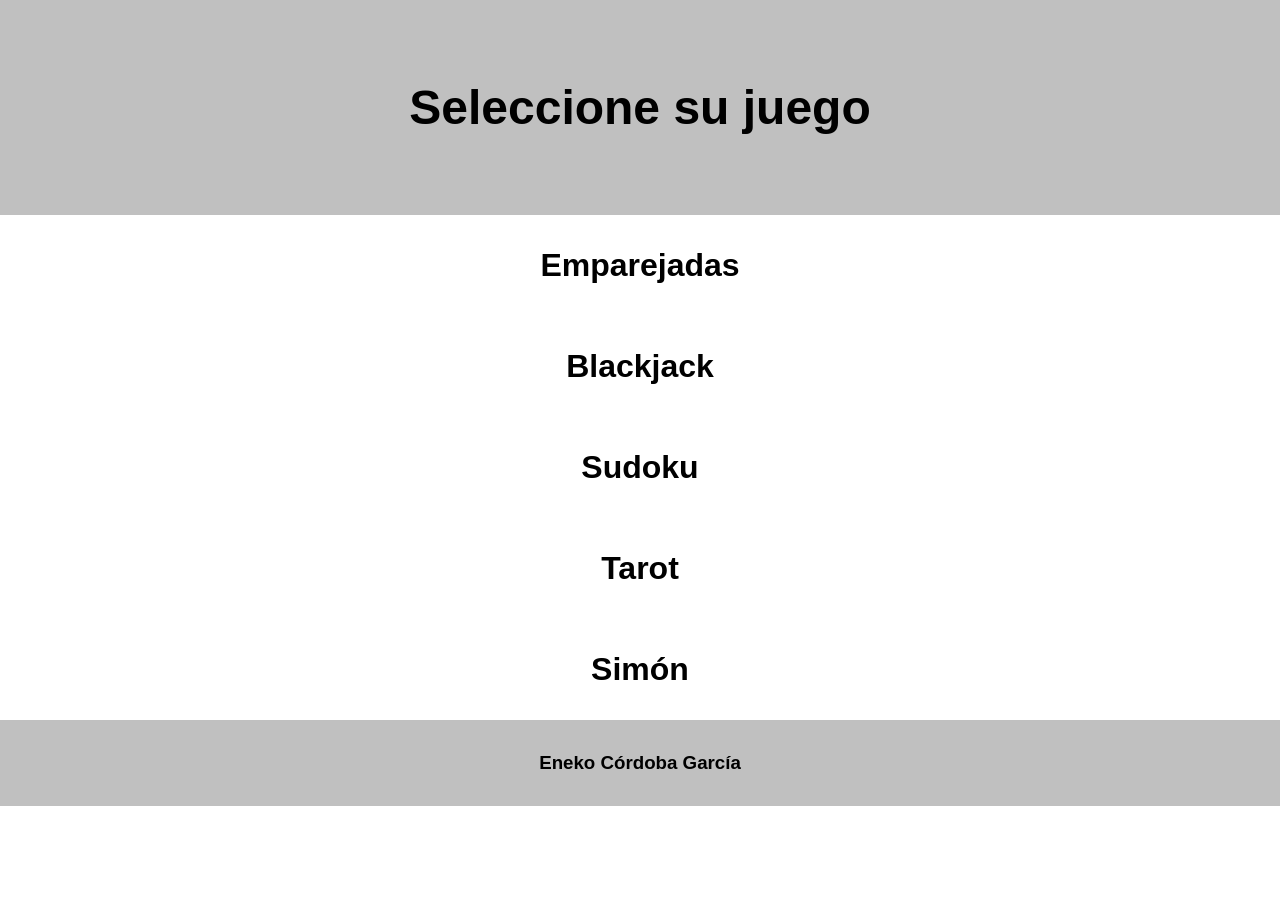
<file: index.html>
<!DOCTYPE html>
<html lang="en">
<head>
    <meta charset="UTF-8">
    <meta name="viewport" content="width=device-width, initial-scale=1.0">
    <title>Frontend Games</title>
    <link rel="stylesheet" href="./styles.css">
</head>
<body>
    <header><h1>Seleccione su juego</h1></header>
    <main><h2><a href="./Emparejadas/index.html">Emparejadas</a></h2>
    <h2><a href="./Blackjack/index.html">Blackjack</a></h2>
    <h2><a href="./Sudoku/index.html">Sudoku</a></h2>
    <h2><a href="./Tarot/index.html">Tarot</a></h2>
    <h2><a href="./simon/index.html">Simón</a></h2></main>   
    <footer><h3>Eneko Córdoba García</h3></footer>
</body>
</html>
</file>
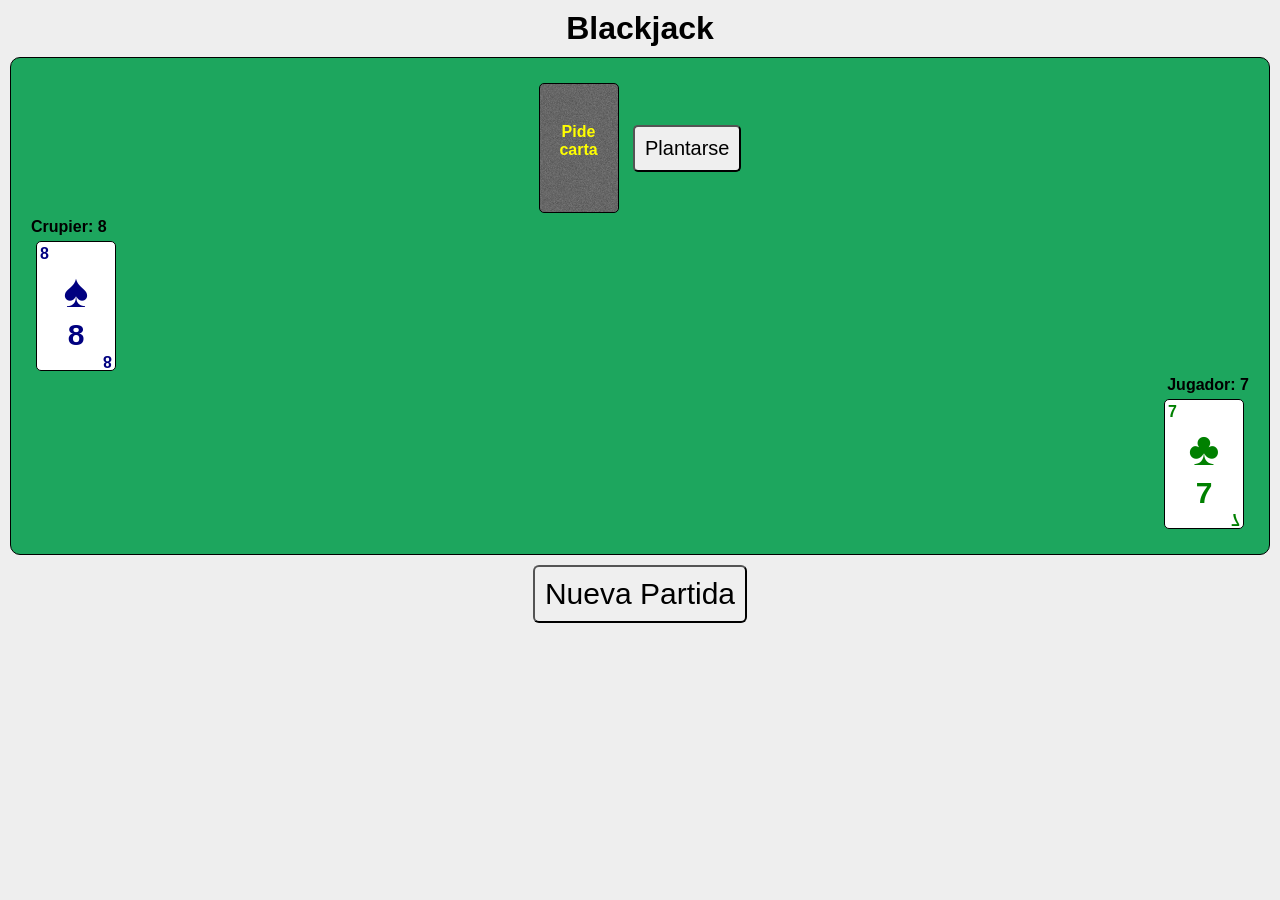
<file: Blackjack/index.html>
<!DOCTYPE html>
<html>
<head>
	<title>Blackjack</title>
	<meta charset="utf-8">
	<link rel="stylesheet" href="styles.css">
	<script type="text/javascript" src="scripts.js"></script>
</head>
<body>
<h1>Blackjack</h1>
<div id="tapete">
	<div id="slot_mazo">
		<div id="top_deck" class="naipe tapado">&nbsp;<br>&nbsp;<br>Pide carta</div>
		<div id="d_pasa"><button id="b_pasa">Plantarse</button></div>
	</div>
	<div id="sc_label"><b>Crupier: </b><span id="m_crupier"></span></div>
	<div id="slot_crupier"></div>
	<div id="sp_label"><b>Jugador: </b><span id="m_jugador"></span></div>
	<div id="slot_jugador"></div>
</div>
<div><input type="button" id="b_np" value="Nueva Partida"/></div> 
<div id="gs_banner"></div>
</body>
</html>
</file>
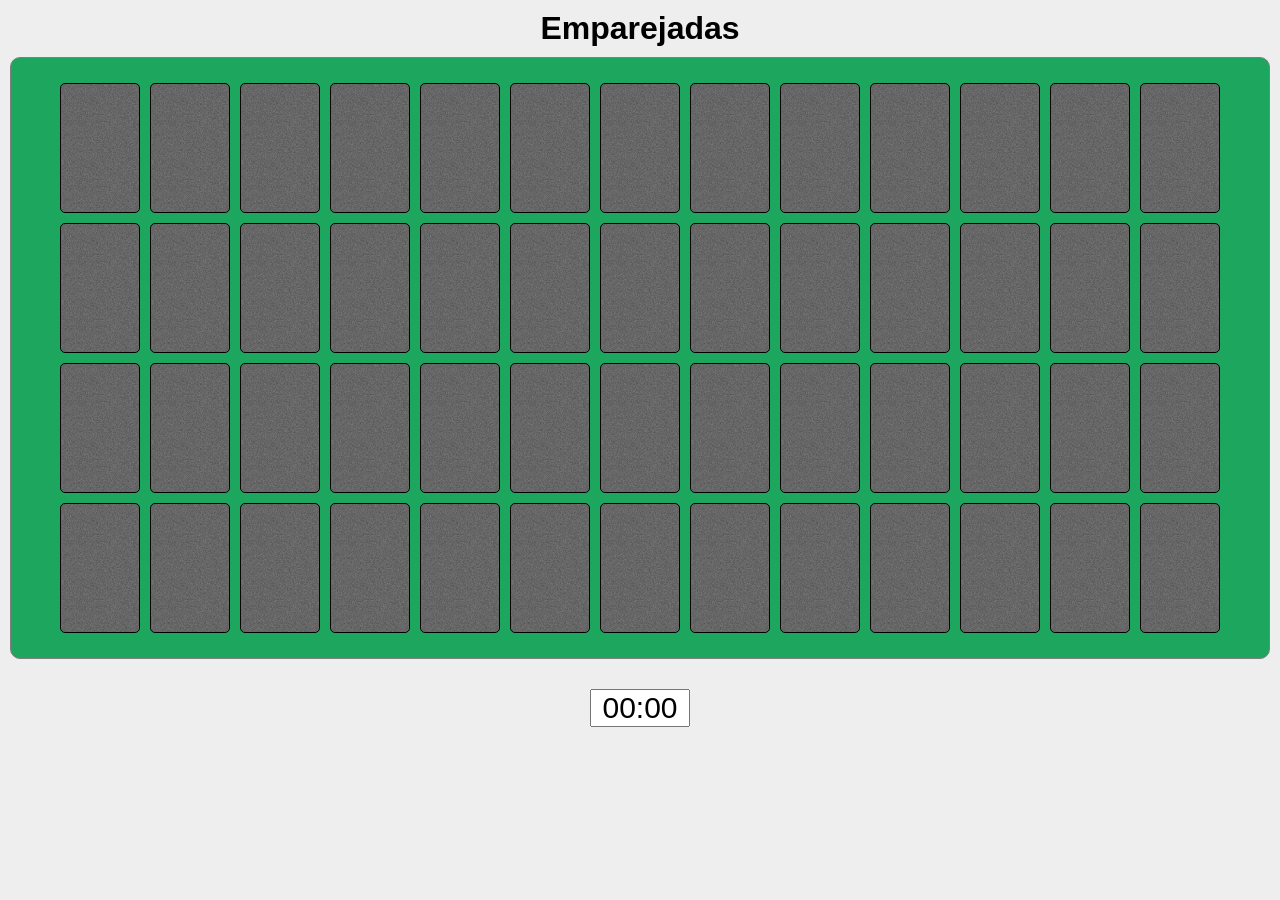
<file: Emparejadas/index.html>
<!DOCTYPE html>
<html>
<head>
	<title>Emparejadas</title>
	<meta charset="utf-8">
	<link rel="stylesheet" href="styles.css">
	<script type="text/javascript" src="scripts.js">
	</script>
</head>
<body>
<h1>Emparejadas</h1>
<div id="tapete"></div>
<div><input id="crono" type="text" readonly/></div>
<div id="contador"></div>
<div><input type="button" id="boton" value="Nueva Partida"/></div>
</body>
</html>
</file>
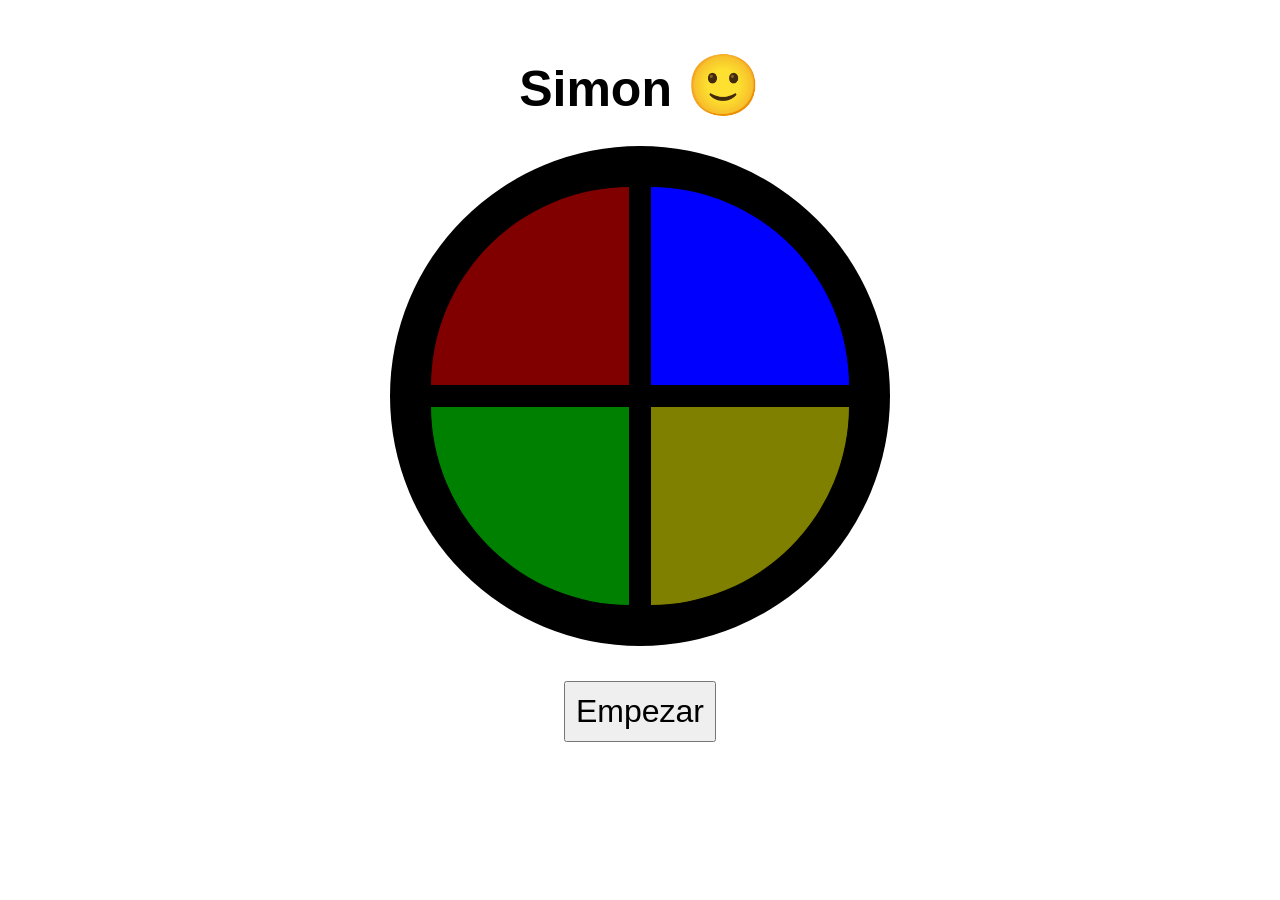
<file: simon/index.html>
<!DOCTYPE html>
<html lang="en">
<head>
    <meta charset="UTF-8">
    <meta name="viewport" content="width=device-width, initial-scale=1.0">
    <title>Simon</title>
    <style>
        *{
            padding:0;
            margin: 0;
            box-sizing: border-box;
            font-family: Arial, Helvetica, sans-serif;
        }
        h1{
            font-size: 50px;
            margin-bottom: 25px;
        }
        .boton{
            width: 200px;
            height: 200px;
            margin: 10px;
        }
        .fila{
            display: flex;
            flex-direction: row;
            justify-content: center;
        }
        #maestro{
            display: flex;
            justify-content: center;
            align-items: center;
            flex-direction: column;
            justify-content: center;
            padding: 50px;
        }
        #simon{
            display: flex;
            justify-content: center;
            flex-direction: column;
            background-color: black;
            border-radius: 50%;
            width: 500px;
            height: 500px;
            margin-bottom: 25px;
        }
        #b_rojo{
            background-color: #800000;
            border: 1px solid black;
            border-radius: 100% 0% 0% 0%;
        }
        #b_azul{
            background-color: blue;
            border: 1px solid black;
            border-radius: 0% 100% 0% 0%;
        }
 
        #b_verde{
            background-color: green;
            border: 1px solid black;
            border-radius: 0% 0% 0% 100%;
        }
        #b_amarillo{
            background-color: #808000;
            border: 1px solid black;
            border-radius: 0% 0% 100% 0%;
        }
        #b_reset{
            width: fit-content;
            margin:10px;
            font-size: xx-large;
            padding: 10px;
        }
        #cabecera{
            justify-content: center;
            text-align: center;
        }
        #exito{
            font-size: 60px;
        }
        /*Iluimación*/
        #b_rojo:active{
            background-color: red;
        }   
        #b_azul:active{
            background-color: deepskyblue;
        }
        #b_verde:active{
            background-color: lime;
        }
        #b_amarillo:active{
            background-color: yellow;
        }       

    </style>
    <script>
        //var temp = []; //handler del temporizador
        var patron;
        var paso_vigente;
        //var equiv = {"R":"b_rojo","G":"b_verde","B":"b_azul","Y":"b_amarillo"};
        //Funciones auxiliares
        function escogeNumero(total){
			//Escoge un número entre 0 y el parámetro total
			return Math.floor(Math.random()*total);
		}
        function ilumina(color){
            //Dependiendo del código ilumniará el botón correspondiente con el color adecuado
            if (color=="R"){
                document.getElementById("b_rojo").style.backgroundColor = "red";
            }else if(color=="B"){
                document.getElementById("b_azul").style.backgroundColor ="deepskyblue";
            }else if(color=="G"){
                document.getElementById("b_verde").style.backgroundColor ="lime";
            } else if(color=="Y"){
                document.getElementById("b_amarillo").style.backgroundColor ="yellow";
            } else{
                // alert("la caga 1");
            }
            //Esperará 1s para lanzar el apagado del citado color
            setTimeout(apaga,1000,color);
        }
        function apaga(color){
            //Dependiendo del código apagará el color y reactivará los eventos de ratón para que se ilumine si está "activo".
            if (color=="R"){
                document.getElementById("b_rojo").style.backgroundColor ="#800000";
                let b = document.querySelector('#b_rojo');
                b.addEventListener('mousedown',()=> {
                    b.style.backgroundColor = 'red';
                });
                b.addEventListener('mouseup',()=> {
                    b.style.backgroundColor = '#800000';
                });
               // alert("debería funciona");
            }else if(color=="B"){
                document.getElementById("b_azul").style.backgroundColor ="blue";
                let b = document.querySelector('#b_azul');
                b.addEventListener('mousedown',()=> {
                    b.style.backgroundColor = 'deepskyblue';
                });
                b.addEventListener('mouseup',()=> {
                    b.style.backgroundColor = 'blue';
                });
            }else if(color=="G"){
                document.getElementById("b_verde").style.backgroundColor ="green";
                let b = document.querySelector('#b_verde');
                b.addEventListener('mousedown',()=> {
                    b.style.backgroundColor = 'lime';
                });
                b.addEventListener('mouseup',()=> {
                    b.style.backgroundColor = 'green';
                });
            } else if(color=="Y"){
                document.getElementById("b_amarillo").style.backgroundColor ="#808000";
                let b = document.querySelector('#b_amarillo');
                b.addEventListener('mousedown',()=> {
                    b.style.backgroundColor = 'yellow';
                });
                b.addEventListener('mouseup',()=> {
                    b.style.backgroundColor = '#808000';
                });
            } else{
                // alert("la caga 1");
            }
        }
        function getSerie(){
            //Crea array vacío
            patron = [];
            //Inicializa el índice del juego
            paso_vigente = 0;
            //Lo va llenando con códigos aleatorios
            for(let i = 0; i<5; i++){
                let b = escogeNumero(4);
                switch(b){
                    case 0: patron[i] = "R";break;
                    case 1: patron[i] = "B";break;
                    case 2: patron[i] = "G";break;
                    case 3: patron[i] = "Y";break;
                    default: alert("Fallo");
                }
            }
            //alert(patron);
        }
        function playSerie(pos){
            //Ilumina el color indicado
            ilumina(patron[pos]);
            //Una vez hecho esto si hay más colores los hace iluminar recursivamente.
            if(pos<patron.length){ 
                setTimeout(playSerie,1500,pos + 1);
            //Si ha terminado, reactiva el botón de reset
            } else{
                document.getElementById("b_reset").addEventListener("click",pulsaReset);
            }
        }
        function empezarPartida(){
            //Lanza la secuencia con un retardo de 1s
            setTimeout(playSerie,1000,0);
        }
        function terminarPartida(){
            document.getElementById("b_amarillo").removeEventListener("click",pulsaAmarillo);
            document.getElementById("b_rojo").removeEventListener("click", pulsaRojo);
            document.getElementById("b_azul").removeEventListener("click", pulsaAzul);
            document.getElementById("b_verde").removeEventListener("click", pulsaVerde);
        }
        function hasGanado(){
            //Respuesta si se ha acertado
            alert("Lo conseguiste");
            let exito = document.getElementById("exito");
            exito.style.display = "inline";
            exito.innerHTML = "&#129321;";
            terminarPartida();
        }
            //Respuesta si se ha perdido
        function hasPerdido(){
            alert("Fallaste");
            let exito = document.getElementById("exito");
            exito.style.display = "inline";
            exito.innerHTML = "&#128128;";
            terminarPartida();
        }
        //Funciones de los botones
        function pulsaReset(){
            document.getElementById("exito").innerHTML="&#128578;";
            //Desactiva reset
            document.getElementById("b_reset").removeEventListener("click",pulsaReset);
            //Genera el patrón y lo muestra
            getSerie();
            empezarPartida();
            //playSerie(0);
            //Activa los botones
            document.getElementById("b_rojo").addEventListener("click", pulsaRojo);
            document.getElementById("b_azul").addEventListener("click", pulsaAzul);
            document.getElementById("b_verde").addEventListener("click", pulsaVerde);
            document.getElementById("b_amarillo").addEventListener("click", pulsaAmarillo);
        }
        //Para cada botón se evalúa si es el correcto y si se sigue o se termina el juego
        function pulsaRojo(){
              if(patron[paso_vigente]=="R"){
                if(++paso_vigente==patron.length){
                    hasGanado();
                }
              } else{
                hasPerdido();
              }
        }
        function pulsaAzul(){
               if(patron[paso_vigente]=="B"){
                if(++paso_vigente==patron.length){
                    hasGanado();
                }
              } else{
                hasPerdido();
              } 
        }
        function pulsaVerde(){
            if(patron[paso_vigente]=="G"){
                if(++paso_vigente==patron.length){
                    hasGanado();
                }
            } else{
                hasPerdido();
            } 
        }
        function pulsaAmarillo(){
            if(patron[paso_vigente]=="Y"){
                if(++paso_vigente==patron.length){
                    hasGanado();
                }
            } else{
                hasPerdido();
            } 
        }
        /* function pulsaColor(){
            if(patron[paso_vigente]==""){
                if(++paso_vigente==patron.length){
                    hasGanado();
                }
            } else{
                hasPerdido();
            } 
        } */
        //Cuerpo principal
        window.onload = function(){
            //Activa los 5 botones
            document.getElementById("b_reset").addEventListener("click",pulsaReset);
            document.getElementById("b_rojo").addEventListener("click", pulsaRojo);
            document.getElementById("b_azul").addEventListener("click", pulsaAzul);
            document.getElementById("b_verde").addEventListener("click", pulsaVerde);
            document.getElementById("b_amarillo").addEventListener("click", pulsaAmarillo);
        }
        
    </script>
</head>
<body>
    <div id="maestro">
        <div id="cabecera"><h1>Simon <span id="exito">&#128578;</span></h1></div>
        <div id="simon">
            <div class="fila">
                <div class="boton" id="b_rojo"></div>
                <div class="boton" id="b_azul"></div>
            </div>
            <div class="fila">
                <div class="boton" id="b_verde"></div>
                <div class="boton" id="b_amarillo"></div>
            </div>
        </div>
        <div><input id="b_reset" type="button" value="Empezar"></div>
    </div>
</body>
</html>
</file>
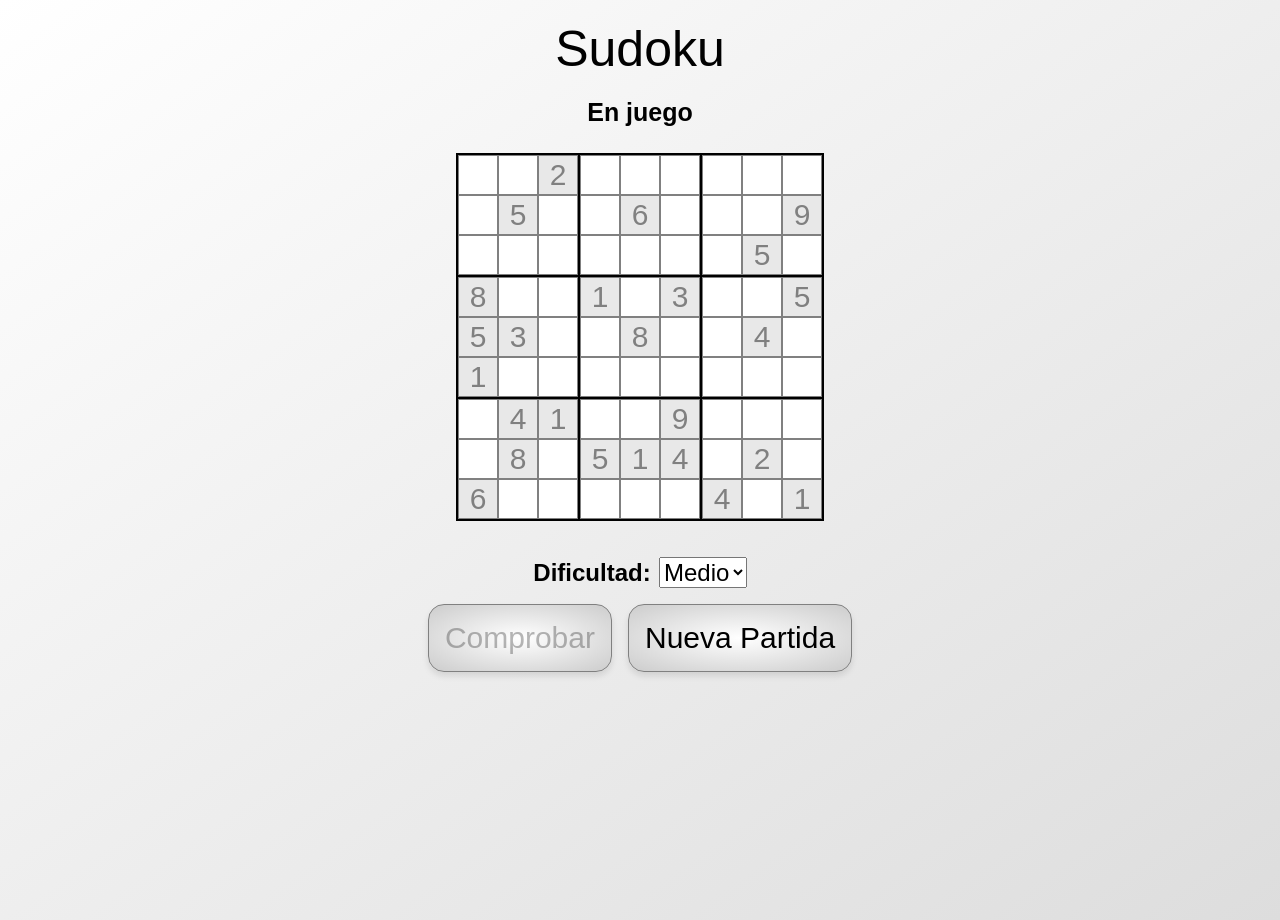
<file: Sudoku/index.html>
<!DOCTYPE html>
<html>

<head>
	<title>Sudoku</title>
	<meta charset="utf-8">
	<meta name="viewport" content="width=device-width, initial-scale=1.0">
	<link rel="stylesheet" href="styles.css">
	<script type="module" src="scripts.js"></script>
</head>

<body>
	<div id="master">
		<div id="titulo">Sudoku</div>
		<div id="estado"></div>
		<div id="sudoku">
			<div class="hilera">
				<div id="cr1" class="cuadrante">
					<div class="fila">
						<div class="celda"><input id="c111" type="text" maxlength="1"/></div>
						<div class="celda"><input id="c112" type="text" maxlength="1"/></div>
						<div class="celda"><input id="c113" type="text" maxlength="1"/></div>
					</div>
					<div class="fila">
						<div class="celda"><input id="c121" type="text" maxlength="1"/></div>
						<div class="celda"><input id="c122" type="text" maxlength="1"/></div>
						<div class="celda"><input id="c123" type="text" maxlength="1"/></div>
					</div>
					<div class="fila">
						<div class="celda"><input id="c131" type="text" maxlength="1"/></div>
						<div class="celda"><input id="c132" type="text" maxlength="1"/></div>
						<div class="celda"><input id="c133" type="text" maxlength="1"/></div>
					</div>
				</div>
				<div id="cr2" class="cuadrante">
					<div class="fila">
						<div class="celda"><input id="c214" type="text" maxlength="1"/></div>
						<div class="celda"><input id="c215" type="text" maxlength="1"/></div>
						<div class="celda"><input id="c216" type="text" maxlength="1"/></div>
					</div>
					<div class="fila">
						<div class="celda"><input id="c224" type="text" maxlength="1"/></div>
						<div class="celda"><input id="c225" type="text" maxlength="1"/></div>
						<div class="celda"><input id="c226" type="text" maxlength="1"/></div>
					</div>
					<div class="fila">
						<div class="celda"><input id="c234" type="text" maxlength="1"/></div>
						<div class="celda"><input id="c235" type="text" maxlength="1"/></div>
						<div class="celda"><input id="c236" type="text" maxlength="1"/></div>
					</div>
				</div>
				<div id="cr3" class="cuadrante">
					<div class="fila">
						<div class="celda"><input id="c317" type="text" maxlength="1"/></div>
						<div class="celda"><input id="c318" type="text" maxlength="1"/></div>
						<div class="celda"><input id="c319" type="text" maxlength="1"/></div>
					</div>
					<div class="fila">
						<div class="celda"><input id="c327" type="text" maxlength="1"/></div>
						<div class="celda"><input id="c328" type="text" maxlength="1"/></div>
						<div class="celda"><input id="c329" type="text" maxlength="1"/></div>
					</div>
					<div class="fila">
						<div class="celda"><input id="c337" type="text" maxlength="1"/></div>
						<div class="celda"><input id="c338" type="text" maxlength="1"/></div>
						<div class="celda"><input id="c339" type="text" maxlength="1"/></div>
					</div>
				</div>
			</div>
			<div class="hilera">
				<div id="cr4" class="cuadrante">
					<div class="fila">
						<div class="celda"><input id="c441" type="text" maxlength="1"/></div>
						<div class="celda"><input id="c442" type="text" maxlength="1"/></div>
						<div class="celda"><input id="c443" type="text" maxlength="1"/></div>
					</div>
					<div class="fila">
						<div class="celda"><input id="c451" type="text" maxlength="1"/></div>
						<div class="celda"><input id="c452" type="text" maxlength="1"/></div>
						<div class="celda"><input id="c453" type="text" maxlength="1"/></div>
					</div>
					<div class="fila">
						<div class="celda"><input id="c461" type="text" maxlength="1"/></div>
						<div class="celda"><input id="c462" type="text" maxlength="1"/></div>
						<div class="celda"><input id="c463" type="text" maxlength="1"/></div>
					</div>
				</div>
				<div id="cr5" class="cuadrante">
					<div class="fila">
						<div class="celda"><input id="c544" type="text" maxlength="1"/></div>
						<div class="celda"><input id="c545" type="text" maxlength="1"/></div>
						<div class="celda"><input id="c546" type="text" maxlength="1"/></div>
					</div>
					<div class="fila">
						<div class="celda"><input id="c554" type="text" maxlength="1"/></div>
						<div class="celda"><input id="c555" type="text" maxlength="1"/></div>
						<div class="celda"><input id="c556" type="text" maxlength="1"/></div>
					</div>
					<div class="fila">
						<div class="celda"><input id="c564" type="text" maxlength="1"/></div>
						<div class="celda"><input id="c565" type="text" maxlength="1"/></div>
						<div class="celda"><input id="c566" type="text" maxlength="1"/></div>
					</div>
				</div>
				<div id="cr6" class="cuadrante">
					<div class="fila">
						<div class="celda"><input id="c647" type="text" maxlength="1"/></div>
						<div class="celda"><input id="c648" type="text" maxlength="1"/></div>
						<div class="celda"><input id="c649" type="text" maxlength="1"/></div>
					</div>
					<div class="fila">
						<div class="celda"><input id="c657" type="text" maxlength="1"/></div>
						<div class="celda"><input id="c658" type="text" maxlength="1"/></div>
						<div class="celda"><input id="c659" type="text" maxlength="1"/></div>
					</div>
					<div class="fila">
						<div class="celda"><input id="c667" type="text" maxlength="1"/></div>
						<div class="celda"><input id="c668" type="text" maxlength="1"/></div>
						<div class="celda"><input id="c669" type="text" maxlength="1"/></div>
					</div>
				</div>
			</div>
			<div class="hilera">
				<div id="cr7" class="cuadrante">
					<div class="fila">
						<div class="celda"><input id="c771" type="text" maxlength="1"/></div>
						<div class="celda"><input id="c772" type="text" maxlength="1"/></div>
						<div class="celda"><input id="c773" type="text" maxlength="1"/></div>
					</div>
					<div class="fila">
						<div class="celda"><input id="c781" type="text" maxlength="1"/></div>
						<div class="celda"><input id="c782" type="text" maxlength="1"/></div>
						<div class="celda"><input id="c783" type="text" maxlength="1"/></div>
					</div>
					<div class="fila">
						<div class="celda"><input id="c791" type="text" maxlength="1"/></div>
						<div class="celda"><input id="c792" type="text" maxlength="1"/></div>
						<div class="celda"><input id="c793" type="text"/></div>
					</div>
				</div>
				<div id="cr8" class="cuadrante">
					<div class="fila">
						<div class="celda"><input id="c874" type="text" maxlength="1"/></div>
						<div class="celda"><input id="c875" type="text" maxlength="1"/></div>
						<div class="celda"><input id="c876" type="text" maxlength="1"/></div>
					</div>
					<div class="fila">
						<div class="celda"><input id="c884" type="text" maxlength="1"/></div>
						<div class="celda"><input id="c885" type="text" maxlength="1"/></div>
						<div class="celda"><input id="c886" type="text" maxlength="1"/></div>
					</div>
					<div class="fila">
						<div class="celda"><input id="c894" type="text" maxlength="1"/></div>
						<div class="celda"><input id="c895" type="text" maxlength="1"/></div>
						<div class="celda"><input id="c896" type="text" maxlength="1"/></div>
					</div>
				</div>
				<div id="cr9" class="cuadrante">
					<div class="fila">
						<div class="celda"><input id="c977" type="text" maxlength="1"/></div>
						<div class="celda"><input id="c978" type="text" maxlength="1"/></div>
						<div class="celda"><input id="c979" type="text" maxlength="1"/></div>
					</div>
					<div class="fila">
						<div class="celda"><input id="c987" type="text" maxlength="1"/></div>
						<div class="celda"><input id="c988" type="text" maxlength="1"/></div>
						<div class="celda"><input id="c989" type="text" maxlength="1"/></div>
					</div>
					<div class="fila">
						<div class="celda"><input id="c997" type="text" maxlength="1"/></div>
						<div class="celda"><input id="c998" type="text" maxlength="1"/></div>
						<div class="celda"><input id="c999" type="text" maxlength="1"/></div>
					</div>
				</div>
			</div>
		</div>
		<div id="c_dificultad">
			<label for="s_dificultad">Dificultad:</label>
			<!-- <input type="number" id="i_dificultad" max="50" min="25" step="1" required> -->
			 <select id="s_dificultad">
				<option value="30">Fácil</option>
				<option value="25" selected>Medio</option>
				<option value="20">Difícil</option>
			 </select>
		</div>
		<div id="botonera">
			<input type="button" value="Comprobar" id="b_comprobar">
			<input type="button" value="Nueva Partida" id="b_np">
		</div>
		<div id="datos-partida"></div>
	</div>
</body>

</html>
</file>
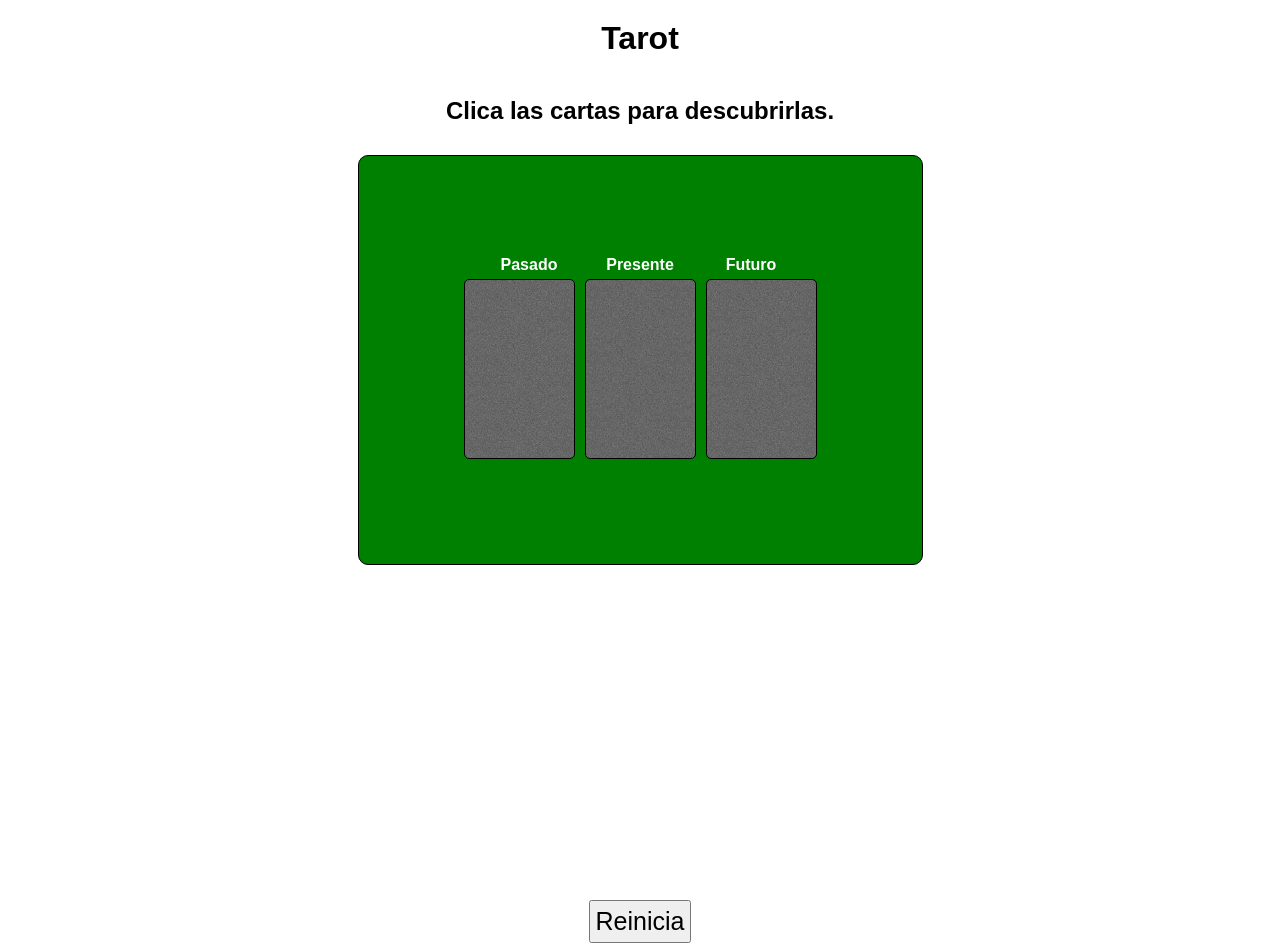
<file: Tarot/index.html>
<!DOCTYPE html>
<html>

<head>
    <meta charset='utf-8'>
    <meta http-equiv='X-UA-Compatible' content='IE=edge'>
    <title>Tarot</title>
    <meta name='viewport' content='width=device-width, initial-scale=1'>
    <link rel="stylesheet" href="styles.css">
    <script type="text/javascript" src="scripts.js"></script>
</head>

<body>
    <div id="maestro">
        <h1>Tarot</h1>
        <h2>Clica las cartas para descubrirlas.</h2>

        <div id="tapete">
            <div class="slot_interior">
                <div class="letrero">Pasado</div>
                <div class="letrero">Presente</div>
                <div class="letrero">Futuro</div>
            </div>
            <div id="slot_cartas" class="slot_interior">

            </div>

        </div>
    </div>
    <div>
        <input id="b_reiniciar" type="button" value="Reinicia">
    </div>
    </div>
    <!--<div class="naipe destapado">
            <div class="numero">Número romano</div>
            <div class="icono">&XXXXXX;</div>
            <div class="nombre">Nombre</div>
        </div>-->
    <!--
            Lectura de tres cartas
            ----------------------

            Este método es utilizado para conocer de manera rápida la energía actual de una persona y tomar consciencia sobre aspectos inadvertidos
            o posibles obstáculos en el futuro. Se colocan tres cartas boca abajo en fila. Su descubrimiento será de izquierda a derecha, representando cada una
            un momento en particular:

            Primera: pasado
            Segunda: presente
            Tercera: futuro

            Es recomendable anotar las primeras percepciones que se tienen al momento de girar cada una de las cartas.
            Muchas veces, lo primero que ocurre en la mente, se ve influenciado por la intuición, herramienta clave en las lecturas del tarot.
            
            Tirada de cinco cartas o cruz
            -----------------------------

            El nombre de esta variante se debe a la forma que toma cuando se baraja. Se encuentra orientada a tratar un problema en particular.
            Se deberán colocar cuatro cartas alrededor de una principal, formando la forma de una cruz.

            La disposición se da en sentido de la carta central, respetando el siguiente orden: izquierda, derecha, arriba, abajo y centro.
            Todas estas simbolizan:

            La carta de la izquierda: muestra lo positivo, las cualidades, los aspectos por los cuales el consultante puede sentirse agradecido. Asimismo, representa las fortalezas de la situación por la cual se realiza la consulta.
            La carta de la derecha habla de las desventajas, problemas o situaciones difíciles.
            La carta de arriba analiza de la forma más objetiva el conflicto y el pasado de tal.
            La carta del centro muestra la conclusión, determinación o resolución de la consulta.
            La carta de abajo muestra una proyección del futuro, en relación a la carta del centro.

            Lectura de nueve cartas de tarot
            --------------------------------

            Una de las sesiones más completas de tarot, incluye una tirada de nueve cartas. Su interpretación se guía en un orden determinado,
            asignando a cada figura un significado en particular. En esta lectura, se escogen las cartas y se ordenan en tres filas, de tres cartas cada una.
            Se organiza el análisis de izquierda a derecha, con la siguiente simbología:

            Primera: el presente del consultante, su individualidad y la percepción sobre sí mismo.
            Segunda: conflictos, problemas, dudas, cuestionamientos o incertidumbres, orientados al verdadero motivo de la consulta al tarot.
            Tercera: señala el origen, los motivos o situaciones que provocaron la situación que señala la carta anterior.
            Cuarta: representa el pasado de la persona, desde un punto de vista general.
            Quinta: muestra las debilidades del individuo, especialmente aplicadas al tema a consultar.
            Sexta: son los puntos fuertes, la oportunidad y capacidades que posee para resolver sus problemas y lograr lo que desea.
            Séptima: instruye los elementos y decisiones a tomar para conseguir lo que se desea y solucionar lo que se deba.
            Octava: refuerza la carta anterior y señala las aptitudes mentales y espirituales del consultante para conseguir su objetivo.
            Novena: es una carta de cierre y conclusión, que muchas veces señala un posible futuro.
        -->
</body>

</html>
</file>
<file: styles.css>
*,
*::after,
*::before {
    box-sizing: border-box;
    margin: 0;
    padding: 0;
}

body {
    font-family: Arial, Helvetica, sans-serif;
    height: 100%;
}

header,
footer {
    background-color: silver;
}

/* main {} */

h1,
h2,
h3 {
    text-align: center;
}

h1 {
    padding: 5rem;
    font-size: 3rem;
}

h2 {
    padding: 2rem;
    font-size: 2rem;
}
h3{
    padding: 2rem;
}

a {
    text-decoration: none;
    color: black;
}

a:hover {
    color: green;
    text-decoration: underline;
}
</file>
<file: Blackjack/styles.css>
* {
    font-family: Arial;
    text-align: center;
    margin: 0;
    padding: 0;
    box-sizing: border-box;
}

body {
    background-color: #eee;
}

h1 {
    margin: 10px 0;
}

.naipe {
    margin: 5px;
    padding: 3px;
    display: inline-block;
    border: 1px solid black;
    height: 130px;
    width: 80px;
    border-radius: 5px;
    font-weight: bold;
    -webkit-user-select: none;
    -moz-user-select: none;
    -ms-user-select: none;
    user-select: none;
}

.tapado {
    background-image: url('bg.jpg');
    background-repeat: repeat;
    color: yellow !important;
    text-align: center;
    vertical-align: middle;
}

.destapado {
    background-color: white;
    color: inherit;
}

.heart {
    color: red;
}

.club {
    color: green;
}

.spade {
    color: navy;
}

.diamond {
    color: orange;
}

.palo {
    text-align: center;
    font-size: 47px;
}

.dist {
    text-align: center;
    font-size: 30px;
}

.crs {
    text-align: left;
}

.cri {
    text-align: right;
    -webkit-transform: rotateX(180deg);
    -moz-transform: rotateX(180deg);
    -ms-transform: rotateX(180deg);
    transform: rotateX(180deg);
}

#tapete {
    padding: 20px;
    margin: 10px;
    border-radius: 10px;
    background-color: rgb(29,166,94);
    /* background-color: lightgrey; */
    border: 1px solid black;
}

#b_np {
    font-size: 30px;
    padding: 10px;
    border-radius: 6px;
}

#slot_mazo {
    text-align: center;
    display: inline;
    height: 150px;
}

#slot_crupier,
#sc_label {
    text-align: left;
}

#slot_jugador,
#sp_label {
    text-align: right;
}

#m_crupier,
#m_jugador {
    font-weight: bold;
}

#b_pasa {
    font-size: 20px;
    padding: 10px;
    display: block;
    border-radius: 5px;
}

#d_pasa {
    display: inline-block;
    margin: 5px;
    vertical-align: middle;
    height: 100%;
}

#gs_banner {
    position: absolute;
    top: 300px;
    left: 0px;
    z-index: 100;
    width: 100%;
    background-color: transparent;
    font-size: 100px;
    font-weight: bold;
    display: none;
    /************************/
    animation: blink-animation 1s steps(5, start) infinite;
    -webkit-animation: blink-animation 1s steps(5, start) infinite;
}

@keyframes blink-animation {
    to {
        visibility: hidden;
    }
}

@-webkit-keyframes blink-animation {
    to {
        visibility: hidden;
    }
}
</file>
<file: Emparejadas/styles.css>
* {
    font-family: Arial;
    text-align: center;
    margin: 0;
    padding: 0;
    box-sizing: border-box;
}

body {
    background-color: #eee;
}

h1 {
    margin: 10px 0;
}

.naipe {
    margin: 5px;
    padding: 3px;
    display: inline-block;
    border: 1px solid black;
    height: 130px;
    width: 80px;
    border-radius: 5px;
    font-weight: bold;
    -webkit-user-select: none;
    -moz-user-select: none;
    -ms-user-select: none;
    user-select: none;
}

.tapado {
    background-image: url('bg.jpg');
    background-repeat: repeat;
    color: transparent !important;
}

.destapado {
    background-color: white;
    color: inherit;
}

.emparejada {
    background-color: #ddd;
    color: inherit;
}

.heart {
    color: red;
}

.club {
    color: green;
}

.spade {
    color: navy;
}

.diamond {
    color: orange;
}

.palo {
    text-align: center;
    font-size: 47px;
}

.dist {
    text-align: center;
    font-size: 30px;
}

.crs {
    text-align: left;
}

.cri {
    text-align: right;
    -webkit-transform: rotateX(180deg);
    -moz-transform: rotateX(180deg);
    -ms-transform: rotateX(180deg);
    transform: rotateX(180deg);
}

#tapete {
    padding: 20px;
    margin: 10px;
    border-radius: 10px;
    background-color: rgb(29, 166, 94);
    border: 1px solid grey;
}

#crono {
    max-width: 100px;
    font-size: 30px;
    text-align: center;
    margin: 20px;
}

#contador {
    margin-bottom: 20px;
    font-size: 28px;
}

#boton {
    font-size: 30px;
    padding: 10px;
}
</file>
<file: Sudoku/styles.css>
* {
    font-family: Arial;
    margin: 0;
    padding: 0;
    text-align: center;
    box-sizing: border-box;
    /*user-select: none;*/
}

body{
    background-image: linear-gradient(to bottom right, #FFF, #DDD);
    height: 100vh;
}

/*Selectores*/
input {
    font-size: 30px;
    margin: 0;
    width: 100%;
    height: 100%;
    appearance: textfield;
    border: 1px solid grey;
}

/* input::-webkit-outer-spin-button,
input::-webkit-inner-spin-button {
    /* display: none; <- Crashes Chrome on hover
    -webkit-appearance: none;
} */

/*input::outer-spin-button, input::inner-spin-button {
            appearance: none;
		}*/
/*Clases*/
/* .hilera {} */

.cuadrante {
    display: inline-block;
    border: 1px solid black;
    float: left;
    /*Fuerza la eliminación de los márgenes*/
}

/* .fila {} */

.celda {
    display: inline-block;
    width: 40px;
    height: 40px;
    float: left;
    /*Fuerza la eliminación de los márgenes*/
}

.fija {
    background-color: #e8e8e8;
    color: grey;
}

.correcta {
    background-color: #cf9;
    color: green;
}

.incorrecta {
    background-color: #ffe5cc;
    color: red;
    text-decoration: line-through;
}
.correcto{
    color: green;
}

.incorrecto{
    color: red;
}

/*IDs*/
#titulo {
    font-size: 50px;
    margin: 20px 0px;
}

#estado{
    font-size: 25px;
    margin: 10px 0;
    font-weight: bold;
}

#sudoku {
    display: inline-block;
    border: 1px solid black;
    margin: 1rem;
}

#c_dificultad{
    display: flex;
    flex-direction: row;
    justify-content: center;
    align-items: center;
    margin: 1rem;
}

#c_dificultad *{
    width: auto;
    height: auto;
    margin: 0 0.25rem;
}

#c_dificultad label{
    font-weight: bold;
    font-size: 1.5rem;
}

#s_dificultad {
    font-size: 1.5rem;
}

#botonera {
    display: flex;
    flex-direction: row;
    justify-content: center;
}

#botonera input {
    width: auto;
    height: auto;
    padding: 1rem;
    margin: 0 0.5rem;
    border-radius: 1rem;
    box-shadow: 0 4px 6px rgba(0, 0, 0, 0.1);
    /* transition: background-image 0.4s ease; */
    background: radial-gradient(#FFF, #CCC);
}

#botonera input:hover {
    background: radial-gradient(#DDD, #AAA);
}

#datos-partida{
    font-size: 20px;
    margin: 20px;
}
</file>
<file: Tarot/styles.css>
* {
    font-family: Arial;
    text-align: center;
    margin: 0;
    padding: 0;
    box-sizing: border-box;
}

.naipe {
    margin: 5px;
    /* padding: 3px; */
    display: flex;
    flex-direction: column;
    justify-content: center;
    border: 1px solid black;
    height: 180px;
    width: 111px;
    border-radius: 5px;
    font-weight: bold;
    user-select: none;
}

.naipe * {
    align-content: center;
    justify-content: center;
}

.tapado {
    background-image: url('bg.jpg');
    background-repeat: repeat;
}

.tapado * {
    visibility: hidden;
}

.destapado {
    background-color: lemonchiffon;
    color: inherit;
}

.numero {
    font-size: 10px;
    border-bottom: 1px solid black;
    flex: 1 1 10%
}

.icono {
    font-size: 92px;
    display: flex;
    align-items: center;
    justify-content: center;
    flex: 1 1 80%;
}

.nombre {
    font-size: 10px;
    border-top: 1px solid black;
    flex: 1 1 10%;
}

.letrero{
    width: 111px;
    color: white;
    text-align: center;
    font-weight: bold;
}

.slot_interior{
    display: flex;
    flex-direction: row;
    flex-wrap: wrap;
    justify-content: center;
}

#maestro {
    display: flex;
    flex-direction: column;
    flex-wrap: wrap;
    height: 100vh;
    /*Centra los elementos en el ecuador de la pantalla*/
    /* justify-content: center; */
    /* Centra los elementos en meridiano de la pantalla */
    align-content: center;
}

#maestro h1 {
    margin: 20px;
}

#maestro h2 {
    margin: 20px;
}

#tapete {
    border: 1px solid black;
    background-color: green;
    border-radius: 10px;
    padding: 100px;
    margin: 10px;
}
/* #slot_cartas{
} */
#b_reiniciar {
    font-size: 25px;
    padding: 5px
}
</file>
